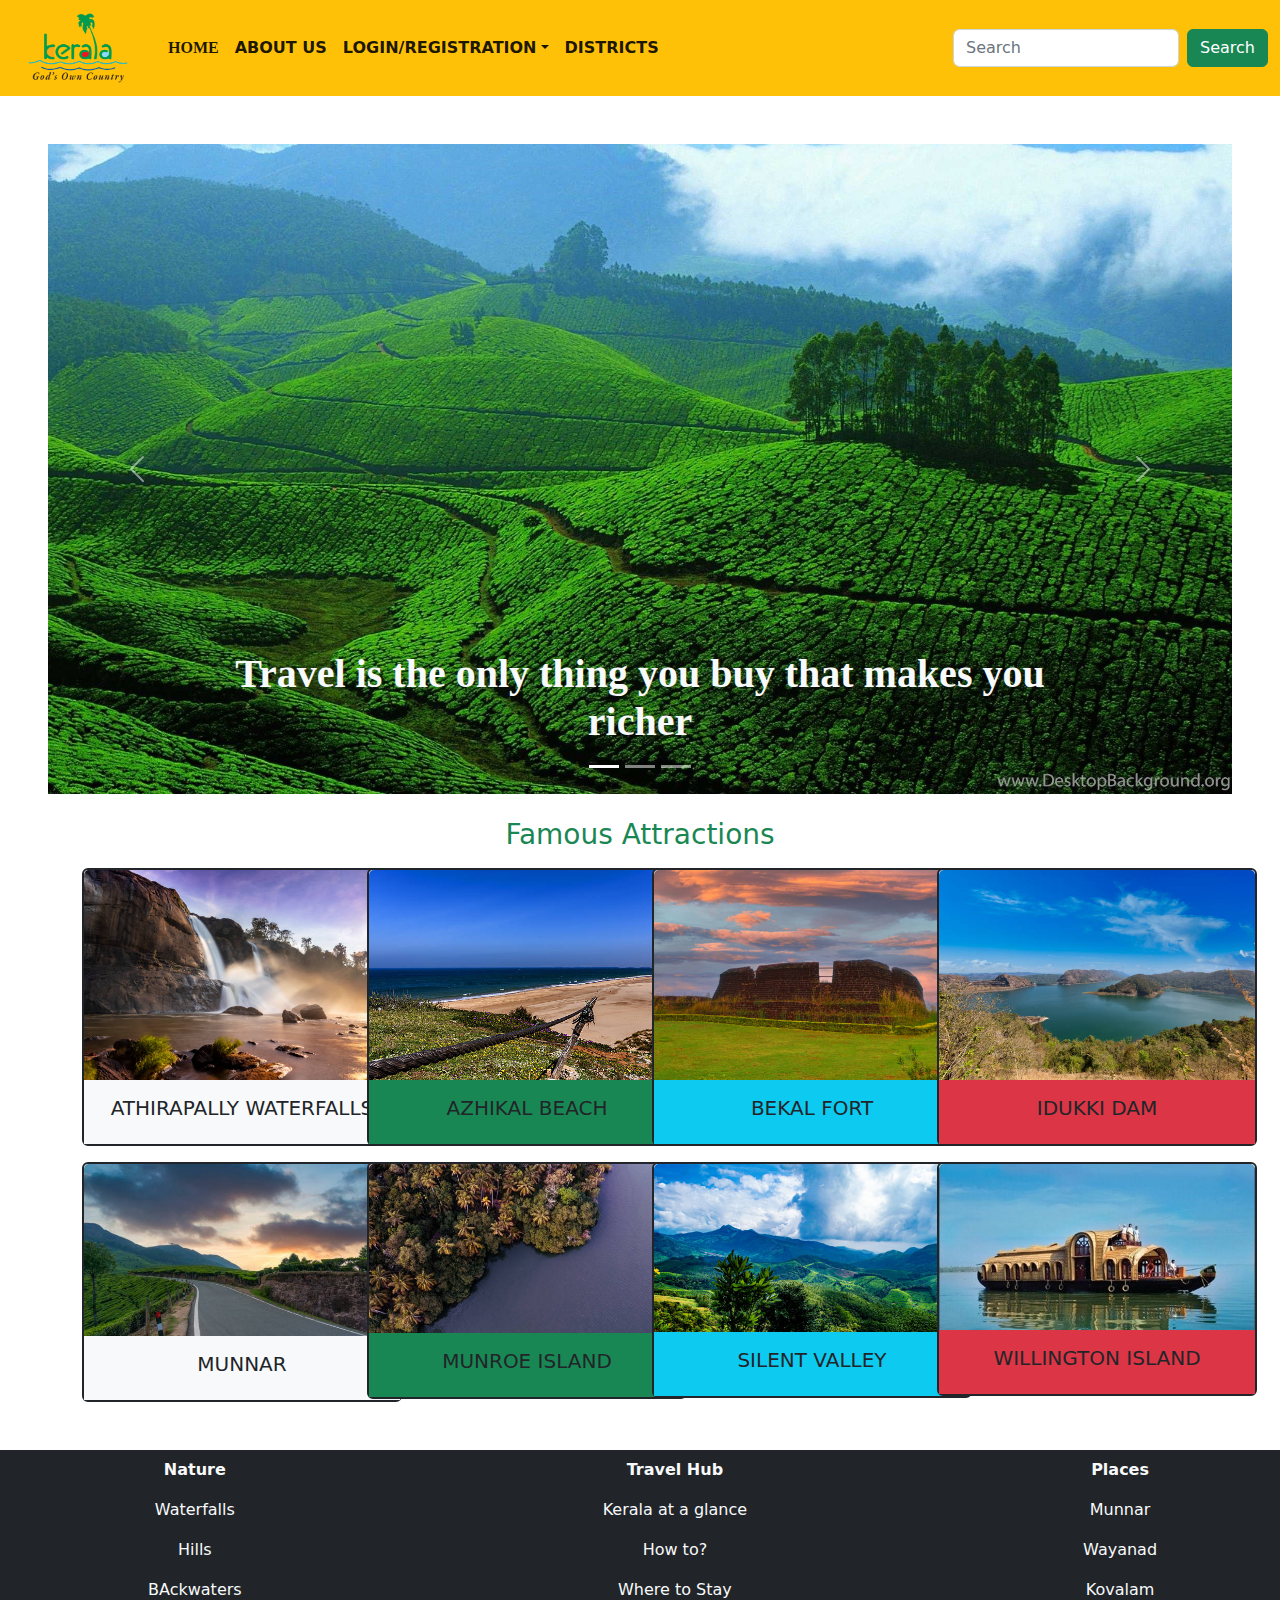
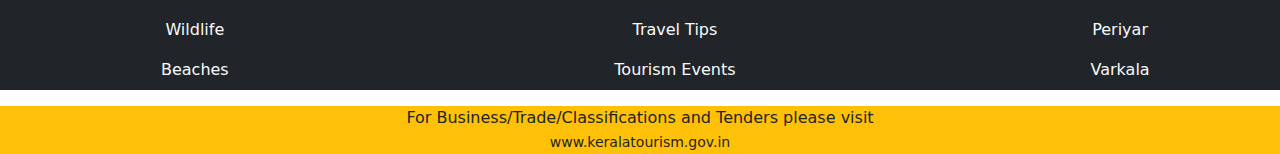
<file: index.html>
<!DOCTYPE html>
<html lang="en">
<head>
    <meta charset="UTF-8">
    <meta http-equiv="X-UA-Compatible" content="IE=edge">
    <meta name="viewport" content="width=device-width, initial-scale=1.0">
    <title>KERALA TOURISM</title>
    <!-- CSS only -->
<link rel="stylesheet" href="CSS/bootstrap.css">
<link rel="stylesheet" href="CSS/style.css">
<link rel="stylesheet" href="https://cdn.jsdelivr.net/npm/bootstrap-icons@1.8.3/font/bootstrap-icons.css">
</head>

<body background>
    <!-- Navbar starts -->
    <nav class="navbar navbar-expand-lg bg-warning">
        <div class="container-fluid">
          <a class="navbar-brand ms-3" href="#"><img src="./Images/keralatourismlogo.png" width="100px" height="70px"></a>
          <button class="navbar-toggler" type="button" data-bs-toggle="collapse" data-bs-target="#navbarSupportedContent" aria-controls="navbarSupportedContent" aria-expanded="false" aria-label="Toggle navigation">
            <span class="navbar-toggler-icon"></span>
          </button>
          <div class="collapse navbar-collapse ms-3" id="navbarSupportedContent">
            <ul class="navbar-nav me-auto mb-2 mb-lg-0">
              <li class="nav-item">
                <a class="nav-link active" aria-current="page" href="#"><b style="font-family:'Times New Roman', Times, serif;">HOME</b></a>
              </li>
              <li class="nav-item">
                <a class="nav-link active" href="#"><b>ABOUT US</b></a>
              </li>
              <li class="nav-item dropdown">
                <a class="nav-link dropdown-toggle active" href="#" id="navbarDropdown" role="button" data-bs-toggle="dropdown" aria-expanded="false">
                  <b>LOGIN/REGISTRATION</b></a>
                <ul class="dropdown-menu" aria-labelledby="navbarDropdown">
                  <li><a class="dropdown-item" href="./login.html">LOGIN</a></li>
                  <li><a class="dropdown-item" href="./register.html">REGISTRATION</a></li>
                </ul>
              </li>
              <li class="nav-item">
                <a class="nav-link active" href="#"><b>DISTRICTS</b></a>
              </li>
            </ul>
            <form class="d-flex" role="search">
              <input class="form-control me-2" type="search" placeholder="Search" aria-label="Search">
              <button class="btn btn-success" type="submit">Search</button>
            </form>
          </div>
        </div>
      </nav>
      <!-- navbar ends -->

      <!-- carousel starts -->

      <div id="carouselExampleCaptions" class="carousel slide mt-5 mx-5" data-bs-ride="false">
        <div class="carousel-indicators">
          <button type="button" data-bs-target="#carouselExampleCaptions" data-bs-slide-to="0" class="active" aria-current="true" aria-label="Slide 1"></button>
          <button type="button" data-bs-target="#carouselExampleCaptions" data-bs-slide-to="1" aria-label="Slide 2"></button>
          <button type="button" data-bs-target="#carouselExampleCaptions" data-bs-slide-to="2" aria-label="Slide 3"></button>
        </div>
        <div class="carousel-inner">
            <div class="carousel-item active">
                <img src="./Images/carousel2.jpg" class="d-block w-100" alt="munnar" height="650px">
                <div class="carousel-caption d-none d-md-block text-light">
                    <h1 class="text-light" style="font-family:'Times New Roman', Times, serif ;"><b>Travel is the only thing you buy that makes you richer</b></h1>
                  </div>
              </div>
              
              <div class="carousel-item">
            <img src="./Images/carousel1.jpg" class="d-block w-100" alt="kathakali" height="650px">
            <div class="carousel-caption d-none d-md-block text-light">
              <h1 class="text-light" style="font-family:'Times New Roman', Times, serif ;"><b>Travel makes one modest, you see what a tiny place you occupy in the world.</b></h1>
            </div>
          </div>
          
          <div class="carousel-item">
            <img src="./Images/carousel4.jpg" class="d-block w-100" alt="munnar" height="650px">
            <div class="carousel-caption d-none d-md-block text-light">
                <h1 class="text-light" style="font-family:'Times New Roman', Times, serif ;"><b>Climb the mountain so you can see the world, not so the world can see you.</b></h1>
              </div>
          </div>

          <!-- <div class="carousel-item active">
            <img src="./Images/carousel2.jpg" class="d-block w-100" alt="munnar" height="650px">
            <div class="carousel-caption d-none d-md-block text-light">
                <h1 class="text-light" style="font-family:'Times New Roman', Times, serif ;"><b>Travel is the only thing you buy that makes you richer</b></h1>
              </div>
          </div> -->

          <!-- <div class="carousel-item">
            <img src="./Images/carousel3.jpg" class="d-block w-100" alt="national park" height="650px">
            <div class="carousel-caption d-none d-md-block">
                <h1 class="text-light" style="font-family:'Times New Roman', Times, serif ;"><b>The world is a book and those who do not travel read only one page.</b></h1>
            </div>
          </div> -->
        </div>
        <button class="carousel-control-prev" type="button" data-bs-target="#carouselExampleCaptions" data-bs-slide="prev">
          <span class="carousel-control-prev-icon" aria-hidden="true"></span>
          <span class="visually-hidden">Previous</span>
        </button>
        <button class="carousel-control-next" type="button" data-bs-target="#carouselExampleCaptions" data-bs-slide="next">
          <span class="carousel-control-next-icon" aria-hidden="true"></span>
          <span class="visually-hidden">Next</span>
        </button>
      </div>

      <!-- carousel ends -->

      <!-- Body part starts here -->

      <div class="mt-4 famous">
        <h3 class="text-center text-success">Famous Attractions</h3>
        <div class="container mt-3">
            <div class="row">
                <div class="col-3 mr-3">
                    <div class="card border border-2 border-dark rounded" style="width: 20rem;">
                        <img src="./famous destinations/athirapally waterfalls.jpg" class="card-img-top" alt="Sree Padmanaswamy Temple">
                        <div class="card-body text-center bg-light">
                          <h5 class="card-title">ATHIRAPALLY WATERFALLS</h5>
                        </div>
                    </div>
                </div>
                <div class="col-3 mr-3">
                    <div class="card border border-2 border-dark rounded" style="width: 20rem;">
                            <img src="./famous destinations/azhikal beach.jpg" class="card-img-top" alt="Jatayu" text-on-top="THIRUVANTH">
                            <div class="card-body text-center bg-success">
                              <h5 class="card-title">AZHIKAL BEACH</h5>
                            </div>
                        </div>
                    </div>
                <div class="col-3 mr-3">
                    <div class="card border border-2 border-dark rounded" style="width: 20rem;">
                        <img src="./famous destinations/bekal.jpg" class="card-img-top" alt="Jatayu">
                            <div class="card-body text-center bg-info">
                              <h5 class="card-title">BEKAL FORT</h5>
                            </div>
                        </div>
                    </div>
                <div class="col-3 mr-3">
                    <div class="card border border-2 border-dark rounded" style="width: 20rem;">
                        <img src="./famous destinations/idukki dam.jpg" class="card-img-top" alt="Jatayu">
                            <div class="card-body text-center bg-danger">
                              <h5 class="card-title">IDUKKI DAM</h5>
                            </div>
                        </div>
                    </div>
                </div>
                <div class="row mt-3">
                    <div class="col-3 mr-3">
                        <div class="card border border-2 border-dark rounded" style="width: 20rem;">
                            <img src="./famous destinations/munnar.jpg" class="card-img-top" alt="Sree Padmanaswamy Temple">
                            <div class="card-body text-center bg-light">
                              <h5 class="card-title">MUNNAR</h5>
                            </div>
                        </div>
                    </div>
                    <div class="col-3 mr-3">
                        <div class="card border border-2 border-dark rounded" style="width: 20rem;">
                                <img src="./famous destinations/munroe island.jpg" class="card-img-top" alt="Jatayu" text-on-top="THIRUVANTH">
                                <div class="card-body text-center bg-success">
                                  <h5 class="card-title">MUNROE ISLAND</h5>
                                </div>
                            </div>
                        </div>
                    <div class="col-3 mr-3">
                        <div class="card border border-2 border-dark rounded" style="width: 20rem;">
                            <img src="./famous destinations/silent  valley.jpg" class="card-img-top" alt="Jatayu">
                                <div class="card-body text-center bg-info">
                                  <h5 class="card-title">SILENT VALLEY</h5>
                                </div>
                            </div>
                        </div>
                    <div class="col-3 mr-3">
                        <div class="card border border-2 border-dark rounded" style="width: 20rem;">
                            <img src="./famous destinations/Willingdon Island.jpg" class="card-img-top" alt="Jatayu">
                                <div class="card-body text-center bg-danger">
                                  <h5 class="card-title">WILLINGTON ISLAND</h5>
                                </div>
                            </div>
                        </div>
                    </div>
        </div>    
  
      </div>
      
      <!-- footer portion starts-->

  
<br>
<br>
    <table class="table table-borderless table-dark text-light" style="width: 100%; text-align: center;">
        <tr>
            <th>Nature</th>
            <th>Travel Hub</th>
            <th>Places</th>
        </tr>
        <tr>
            <td>Waterfalls</td>
            <td>Kerala at a glance</td>
            <td>Munnar</td>
        </tr>
        <tr>
            <td>Hills</td>
            <td>How to?</td>
            <td>Wayanad</td>
        </tr>
        <tr>
            <td>BAckwaters</td>
            <td>Where to Stay</td>
            <td>Kovalam</td>
        </tr>
        <tr>
            <td>Wildlife</td>
            <td>Travel Tips</td>
            <td>Periyar</td>
        </tr>
        <tr>
            <td>Beaches</td>
            <td>Tourism Events</td>
            <td>Varkala</td>
        </tr>
      </table>
      <div class="text-center bg-warning">
        <medium>For Business/Trade/Classifications and Tenders please visit</medium>
        <br>
        <small>www.keralatourism.gov.in</small>
      </div>
      <!-- Footer portion ends -->

    <script src="https://cdn.jsdelivr.net/npm/@popperjs/core@2.11.5/dist/umd/popper.min.js" integrity="sha384-Xe+8cL9oJa6tN/veChSP7q+mnSPaj5Bcu9mPX5F5xIGE0DVittaqT5lorf0EI7Vk" crossorigin="anonymous"></script>
    <script src="./js/bootstrap.js"></script>
  <script src="script.js"></script>
</body>
</html>
</file>
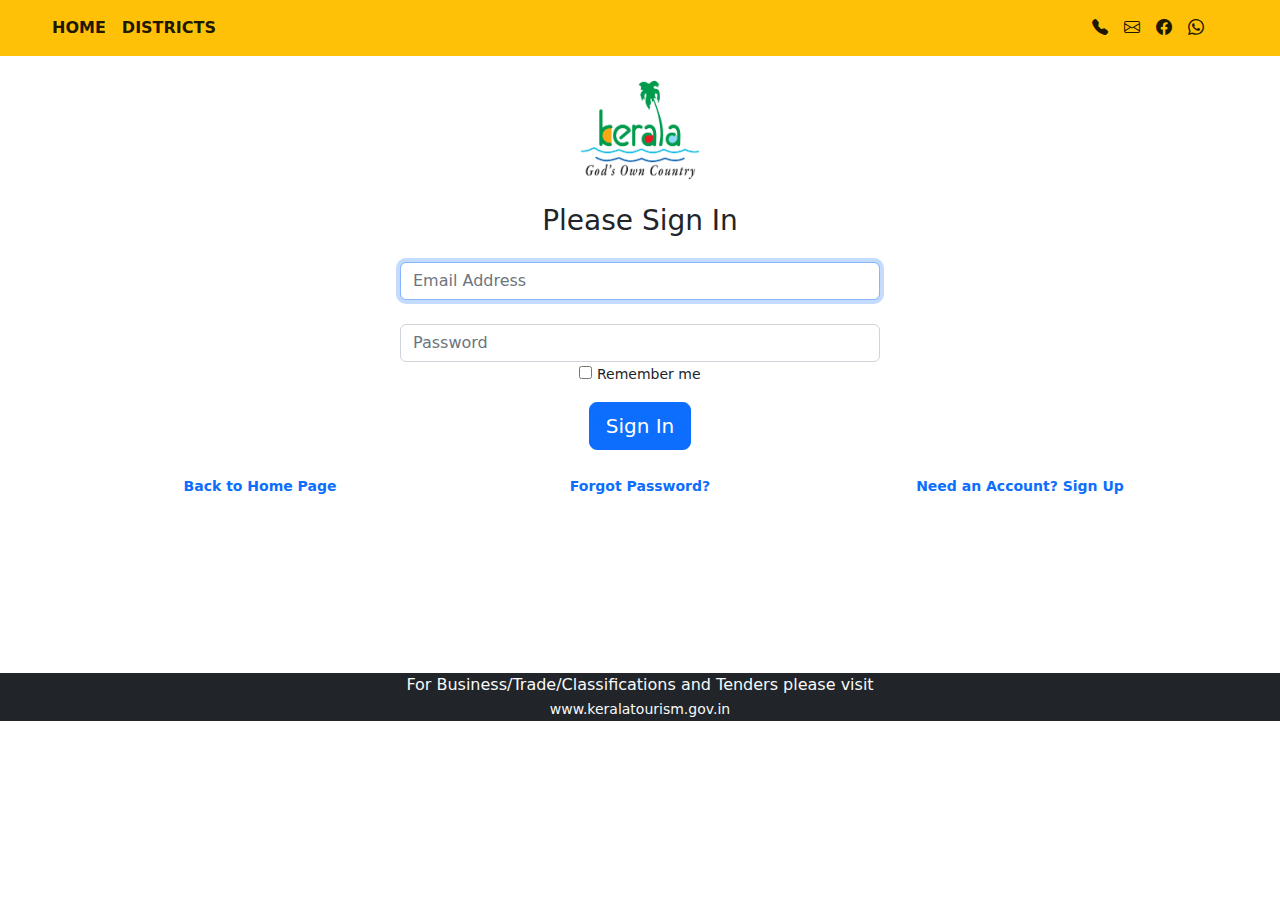
<file: login.html>
<!DOCTYPE html>
<html lang="en">
<head>
    <meta charset="UTF-8">
    <meta http-equiv="X-UA-Compatible" content="IE=edge">
    <meta name="viewport" content="width=device-width, initial-scale=1.0">
    <title>LOGIN PAGE</title>
    <link rel="stylesheet" href="CSS/bootstrap.css">
    <link rel="stylesheet" href="CSS/style.css">
    <link rel="stylesheet" href="https://cdn.jsdelivr.net/npm/bootstrap-icons@1.8.3/font/bootstrap-icons.css">
</head>
<!-- <body background="Images/loginbackground.jpg" width="100%" height="500px"> -->
    <!-- Navbar starts here -->
    <body>
        <nav class="navbar navbar-expand-lg bg-warning">
        <div class="container-fluid">
          <a class="navbar-brand" href="#"></a>
          <button class="navbar-toggler" type="button" data-bs-toggle="collapse" data-bs-target="#navbarSupportedContent" aria-controls="navbarSupportedContent" aria-expanded="false" aria-label="Toggle navigation">
            <span class="navbar-toggler-icon"></span>
          </button>
          <div class="collapse navbar-collapse" id="navbarSupportedContent">
            <ul class="navbar-nav me-2 mb-2 mb-lg-0">
              <li class="nav-item ms-3">
                <a class="nav-link active" aria-current="page" href="index.html"><b>HOME</b></a>
              </li>
              <li class="nav-item">
                <a class="nav-link active" href="#"><b>DISTRICTS</b></a>
              </li>
            </ul>
            </div>
            <div class="text-right me-5">
              <ul class="navbar-nav me-2 mb-2 mb-lg-0">
                  <li class="nav-item">
                    <a class="nav-link active" aria-current="page"><i class="bi bi-telephone-fill"></i></a>
                  </li>
                  <li class="nav-item">
                    <a class="nav-link active"><i class="bi bi-envelope"></i></a>
                  </li>
                  <li>
                      <a class="nav-link active"><i class="bi bi-facebook"></i></a>
                  </li>
                  <li>
                      <a class="nav-link active"><i class="bi bi-whatsapp"></i></a>
                  </li>
                </ul>
          </div>
        </div>
        
      </nav>
<!-- navbar ends here -->

<!-- login form starts here -->
 <div class="text-center">
    <form style="max-width:480px; margin:auto;" action="success.html" method="post" onsubmit="return loginvalidate()" id="loginform">
        <img src="./Images/keralatourismlogo.png" width="120px" height="100px" class="mt-4">
        <h3 class="mt-4 mb-4 font-weight-normal text-dark">Please Sign In</h3>
    <input type="text" id="email" class="form-control" placeholder="Email Address" required autofocus>
    <br>
    <input type="password" id="password" placeholder="Password" class="form-control" required>
    <div class="checkbox">
        <label>
            <input type="checkbox"
            value="remember me"><small class="text-dark"> Remember me</small></label>
    </div>
    <div class="mt-3 text-center">
        <button class="btn btn-lg btn-primary">Sign In</button>
    </div>
</form>
<br>
 </div>
        
<div class="container text-center w-80">
    <div class="row">
        <div class="col-4" max-width:450px>
            <a href="index.html"><small class="text-primary"><b>Back to Home Page</b></small></a>
         </div>
        
         <div class="col-4">
        <small class=><a href="#" class="text-primary"><b>Forgot Password?</b></a></small>
         </div>
         <div class="col-4">
            <small class="text-primary"><b>Need an Account? </b><a href="./register.html"  class="text-primary"><b>Sign Up</b></a></small>
        </div>
    </div>
</div> 

<footer style="margin-top: 175px;"><div class="text-center bg-dark mt-6">
    <medium class="text-light">For Business/Trade/Classifications and Tenders please visit</medium>
    <br>
    <small class="text-light">www.keralatourism.gov.in</small>
  </div>
</footer>
<script src="https://cdn.jsdelivr.net/npm/@popperjs/core@2.11.5/dist/umd/popper.min.js" integrity="sha384-Xe+8cL9oJa6tN/veChSP7q+mnSPaj5Bcu9mPX5F5xIGE0DVittaqT5lorf0EI7Vk" crossorigin="anonymous"></script>
    <script src="./js/bootstrap.js"></script>
    <script src="./script.js"></script>
    </body>
</html>
</file>
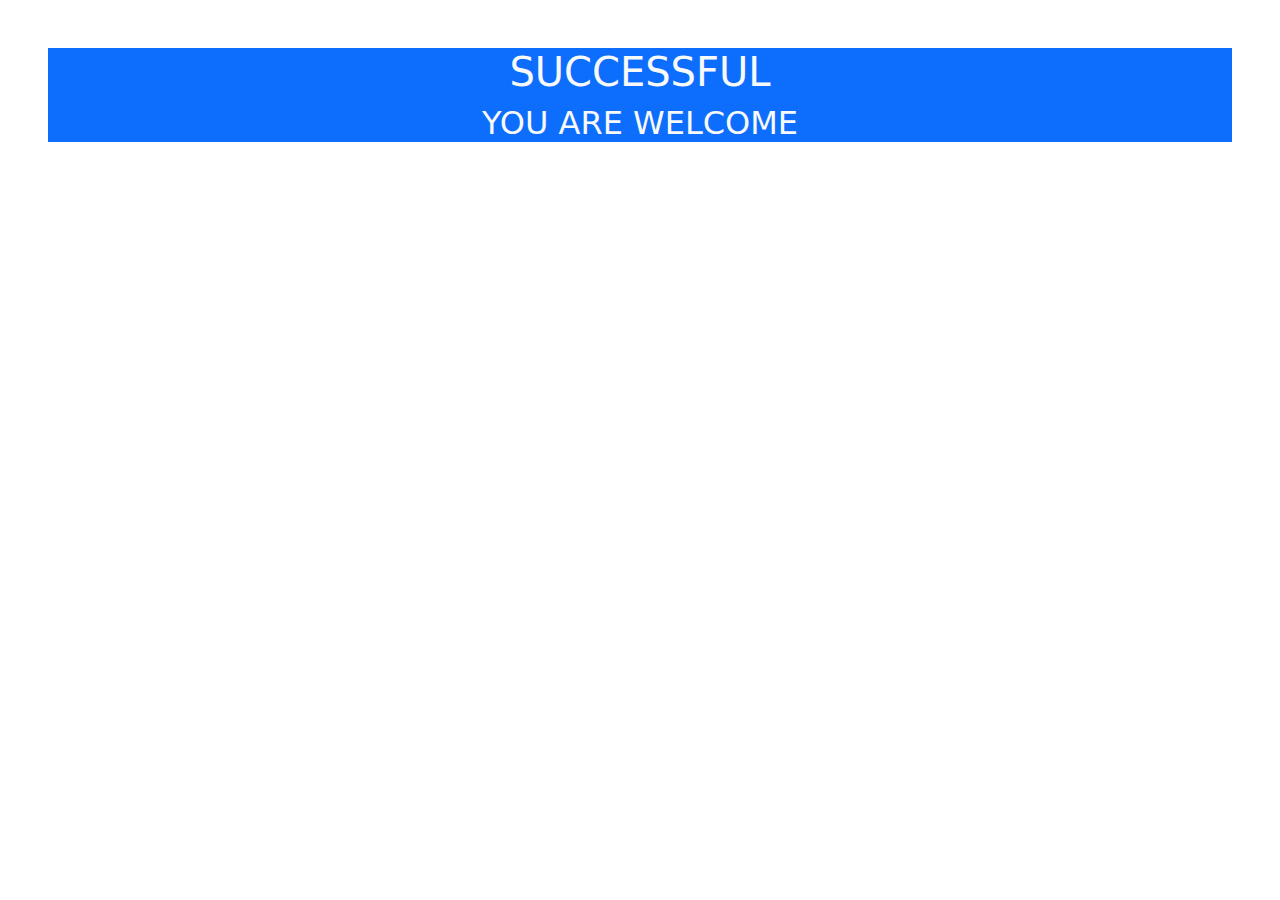
<file: success.html>
<!DOCTYPE html>
<html lang="en">
<head>
    <meta charset="UTF-8">
    <meta http-equiv="X-UA-Compatible" content="IE=edge">
    <meta name="viewport" content="width=device-width, initial-scale=1.0">
    <title>LOGIN SUCCESS</title>
    <link rel="stylesheet" href="CSS/bootstrap.css">
<link rel="stylesheet" href="CSS/style.css">
<link rel="stylesheet" href="https://cdn.jsdelivr.net/npm/bootstrap-icons@1.8.3/font/bootstrap-icons.css">

</head>
<body>
    <div class="mt-5 text-center bg-primary text-light mx-5">
    <h1>SUCCESSFUL</h1>
    <h2>YOU ARE WELCOME</h2>
</div>
<script src="https://cdn.jsdelivr.net/npm/@popperjs/core@2.11.5/dist/umd/popper.min.js" integrity="sha384-Xe+8cL9oJa6tN/veChSP7q+mnSPaj5Bcu9mPX5F5xIGE0DVittaqT5lorf0EI7Vk" crossorigin="anonymous"></script>
    <script src="./js/bootstrap.js"></script>

</body>
</html>
</file>
<file: CSS/style.css>
*{
    margin: 0;
    padding: 0;
}

/* Login page started */

body
{
    background-size: 100% 100%;
    background-attachment: fixed;

}

.login
{
    float: right;
    border: 2px solid black;
    background-color: grey;
    height: 17em;
    margin-top: 2%;
    margin-right: 4%;
    padding: 15px;
  }
.login h2{
    text-align: center;
}

.login input
{
    height: 1.5em;
}
.login #ok
{
    width: 100%;
    background-color: skyblue;
    height: 1.8em;
    border: 1px solid dodgerblue;
}
.registration
{
    text-align: center;
}

a{
    text-decoration: none;
}

.famous{
    background-image: url("C:\Users\SREEJA\OneDrive\Desktop\ICT - Full Stack Development\Evaluvation Projects\Kerala-Tourism\famous destinations\munroe island.jpg");
}

.inputgroup span{
    position: absolute;
    font-size: small;
    color: red;
}
#submit-error
{
    position: absolute;
    font-size: small;
    color: red;
}

.inputgroup span i{
    color:seagreen;
    position: relative;
}

.registerbody
{
    width: 700px;
}

.registerbody label
{
    text-align: left;
}

.errors li{
    text-align: left;

}

.errors{
    background-color:coral;
    margin-right: 350px;
}


#passwordmsg
{
    position: absolute;
    color: #fff;
    font-size: 18px;
    font-family: 'Times New Roman', Times, serif;
    display: none;
}

#nameerror
{
    position: relative;
}
</file>
